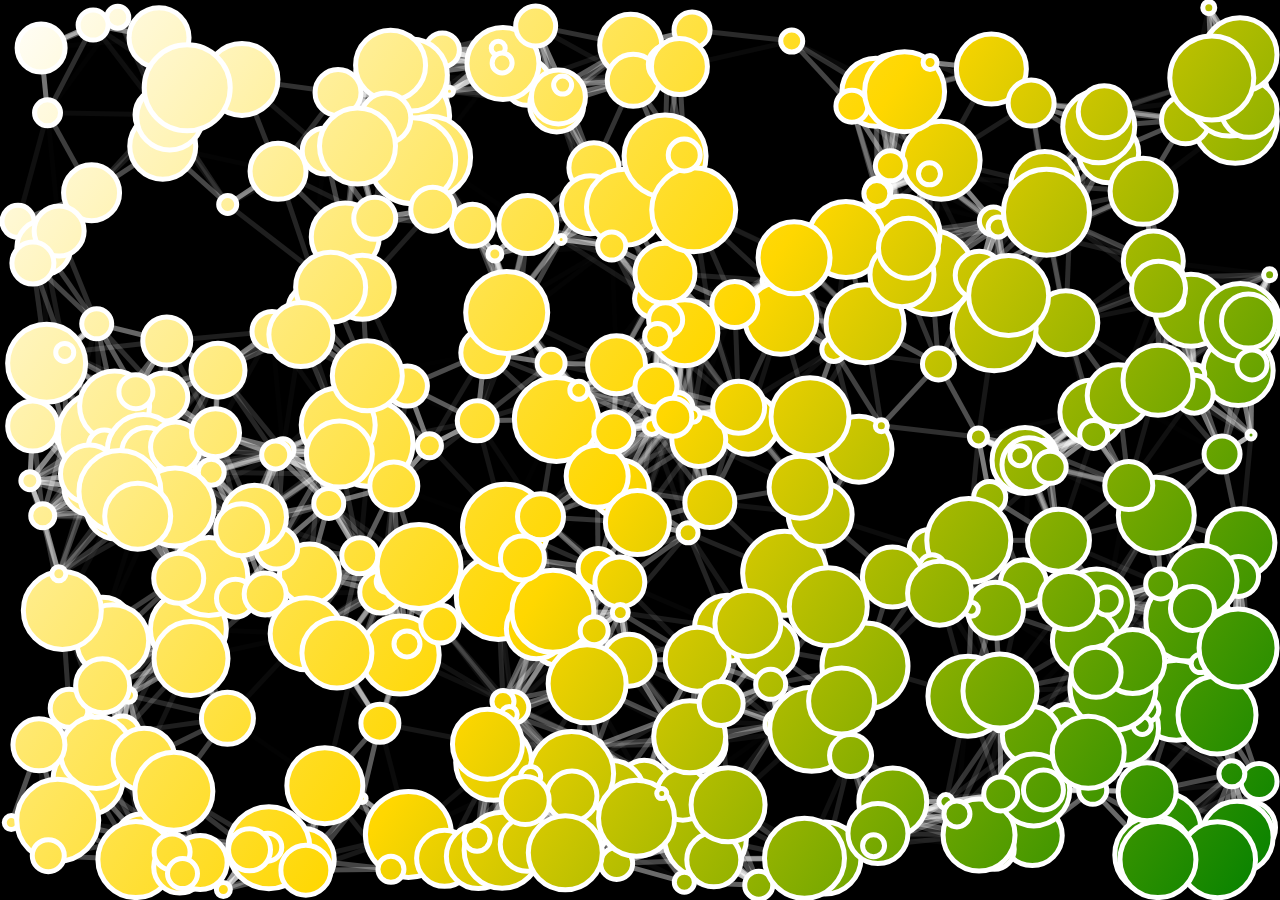
<file: draw/index.html>
<!doctype html>
<html>
  <head>
    <meta charset="UTF-8" />
    <meta name="viewport" content="width=device-width" initial-scale="1.0" />
    <link rel="stylesheet" href="style.css" />
    <title>Draw</title>
  </head>
  <body>
    <canvas id="canvas"></canvas>
    <script src="script.js"></script>
  </body>
</html>
</file>
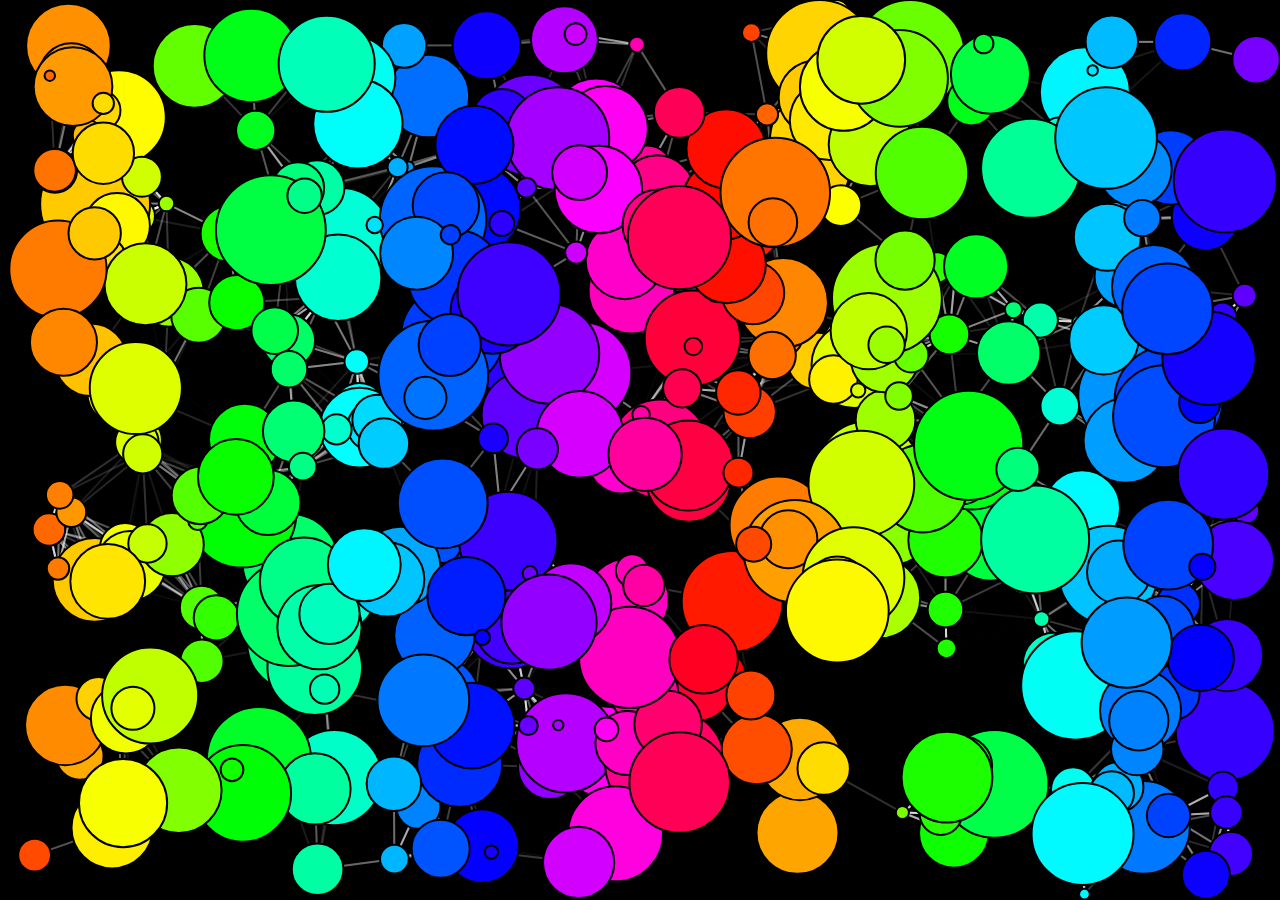
<file: particles/index.html>
<html>
  <head>
    <meta charset="UTF-8" />
    <meta name="viewport" content="width=device-width" initial-scale="1.0" />
    <link rel="stylesheet" href="style.css" />
    <title>Particles</title>
  </head>
  <body>
    <canvas id="canvas"></canvas>
    <script src="script.js"></script>
  </body>
</html>
</file>
<file: draw/style.css>
#canvas {
  position: absolute;
  background: black;
  top: 0;
  left: 0;
}
</file>
<file: particles/style.css>
#canvas {
  position: absolute;
  background: black;
  top: 0;
  left: 0;
}
</file>
